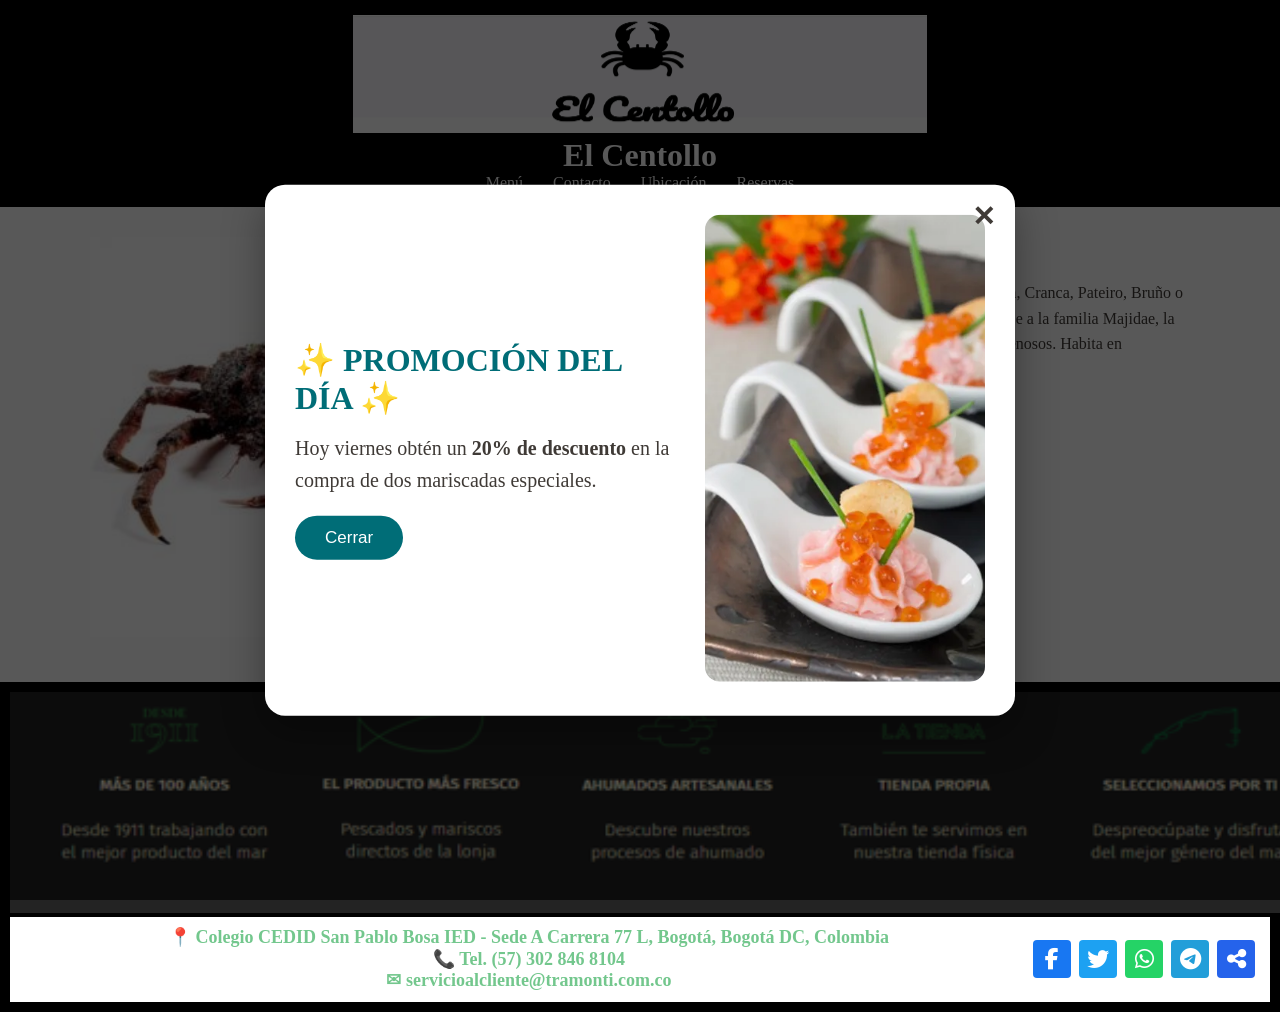
<file: Elcentollokarol-Abby/index.html>
<!DOCTYPE html>
<html lang="es">
<head>
  <meta charset="UTF-8">
  <meta name="viewport" content="width=device-width, initial-scale=1.0">
  <title>El Centollo</title>
  <link rel="stylesheet" href="style.css">
</head>
<body>
  <header>
  
    <div class="logo">
      <img src="imagenes/logo.png" alt="Logo del Centollo">
      <h1>El Centollo</h1>
    </div>
    <nav>
      <ul>
        <li><a href="menu.html">Menú</a></li>
        <li><a href="contacto.html">Contacto</a></li>
        <li><a href="ubicacion.html">Ubicación</a></li>
        <li><a href="reservas.html">Reservas</a></li>
      </ul>
    </nav>
    <link rel="stylesheet"href="https://cdnjs.cloudflare.com/ajax/libs/font-awesome/6.5.1/css/all.min.css">
  </header>

  <main class="contenido">
    <!-- Slider a la izquierda -->
    <section class="slider">
      <div class="slides">
        <img src="imagenes/centollo_0.jpg" class="active" alt="Centollo 1">
        <img src="imagenes/centollo_1.jpg" alt="Centollo 2">
        <img src="imagenes/centollo_2.webp" alt="Centollo 3">
        <img src="imagenes/centollo_3.jpg" alt="Centollo 4">
        <img src="imagenes/centollo_4.jfif" alt="Centollo 5">
      </div>
    </section>

    <!-- Texto a la derecha -->
    <section class="texto">
      <h2>Centollo</h2>
      <p>También conocido como Changurro o Txangurro, Cámbaro, Araña, Cranca, Pateiro, Bruño o Cangrejo velludo. Es un crustáceo braquiuro y decápodo. Pertenece a la familia Majidae, la misma que los Cangrejos. Vive en la costa en fondos rocosos y arenosos. Habita en profundidades mayores de 100m.</p>
      <p><strong>Centollo</strong> <em>Maja squinado</em><br>
      (Eng) Spiny spider crab<br>
      (Fr) Araignée européenne</p>
      <p><strong>Peso:</strong> 500 gr - 4 kg <strong>Dimensiones:</strong> 12 - 20 cm</p>
    </section>
  </main>

  <footer>
    <div class="imagen">
        <img src="imagenes/js.png">
    </div>

    <!-- Parte inferior -->
    <div class="footer-bottom">

        <div class="contacto">
            <p>📍 Colegio CEDID San Pablo Bosa IED - Sede A
                    Carrera 77 L, Bogotá, Bogotá DC, Colombia</p>
            <p>📞 Tel. (57) 302 846 8104</p>
            <p>✉ servicioalcliente@tramonti.com.co</p>
        </div>

        <div class="redes">
            <a href="https://www.facebook.com/" target="_blank">
                <i class="fab fa-facebook-f"></i>
            </a>
            <a href="https://x.com/" target="_blank">
                <i class="fab fa-twitter"></i>
            </a>
            <a href="https://www.whatsapp.com/?lang=es" target="_blank">
                <i class="fab fa-whatsapp"></i>
            </a>
            <a href="https://telegram.org/" target="_blank">
                <i class="fab fa-telegram-plane"></i>
            </a>
            <a href="https://www.tuaplicacion.com" target="_blank">
                <i class="fas fa-share-alt"></i>
            </a>
        </div>

    </div>
</footer>

<!-- ================= POPUP PROMOCIÓN ================= -->

<div id="overlay"></div>

<div id="popup">

    <span class="cerrar" onclick="cerrarPopup()">✕</span>

    <div class="popup-contenido">

        <div class="texto-popup">

            <h2>✨ PROMOCIÓN DEL DÍA ✨</h2>

            <p>
                Hoy viernes obtén un
                <strong>20% de descuento</strong>
                en la compra de dos mariscadas especiales.
            </p>

            <button class="btn-popup" onclick="cerrarPopup()">
                Cerrar
            </button>

        </div>

        <div class="imagen-popup">

            <img src="imagenes/mousse de salmon.png" alt="Promoción El Centollo">

        </div>

    </div>

</div>

<script src="script.js"></script>
</body>
</html>
</file>
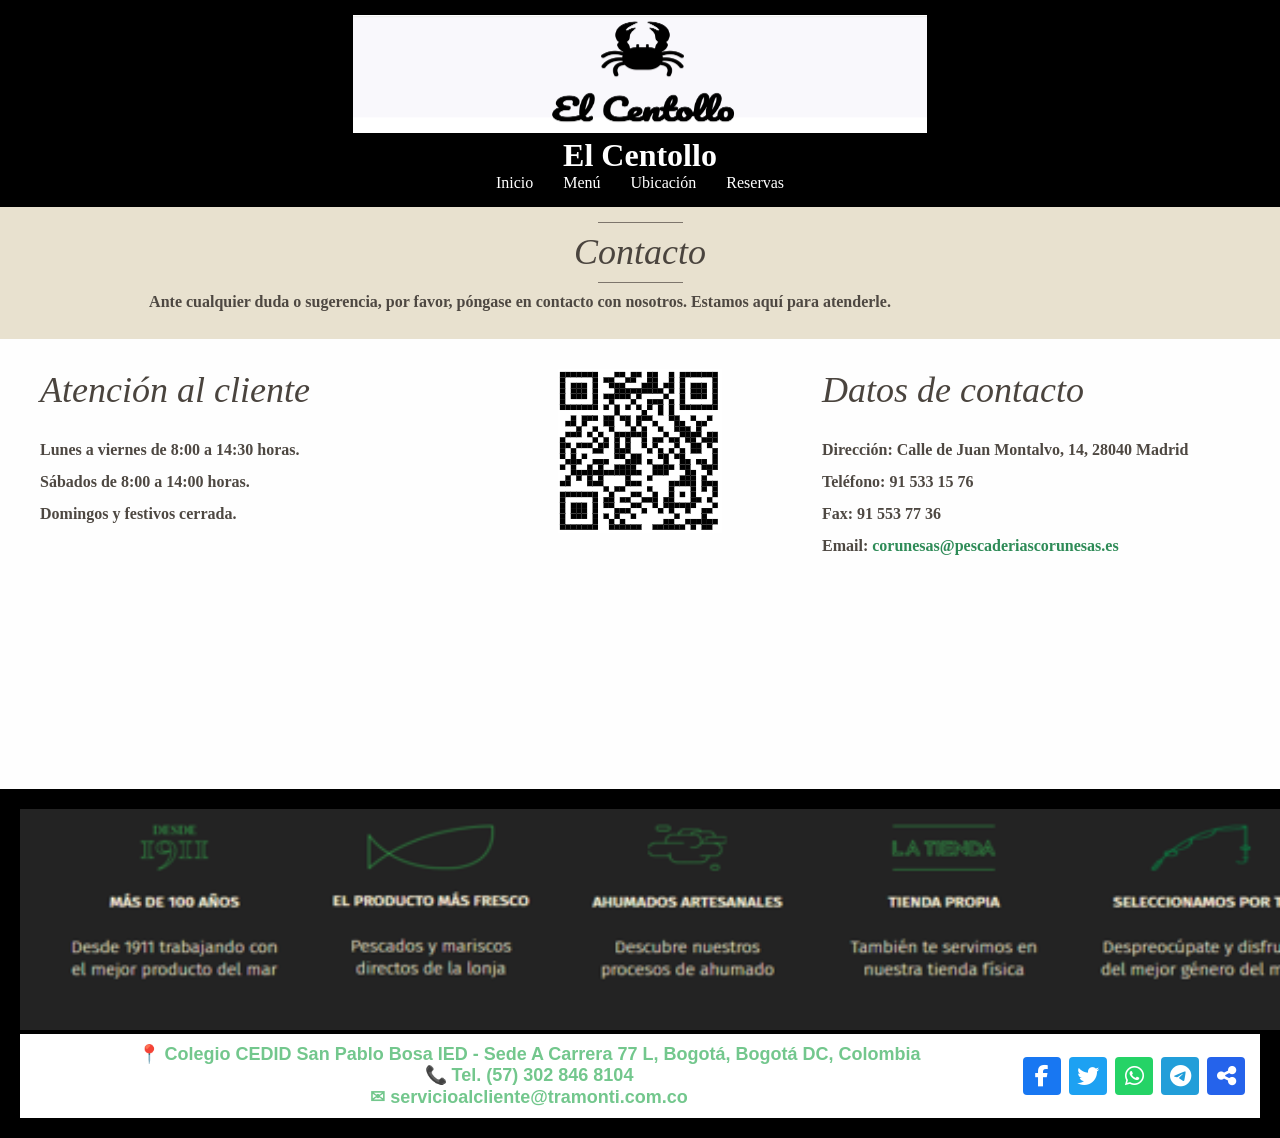
<file: Elcentollokarol-Abby/contacto.html>
<!DOCTYPE html>
<html lang="es">
<head>
    <meta charset="UTF-8">
    <meta name="viewport" content="width=device-width, initial-scale=1.0">
    <title>Contacto</title>
    <link rel="stylesheet" href="style.css">
</head>
  <header>
  
    <div class="logo">
      <img src="imagenes/logo.png" alt="Logo del Centollo">
      <h1>El Centollo</h1>
    </div>
    <nav>
      <ul>
        <li><a href="index.html">Inicio</a></li>
        <li><a href="menu.html">Menú</a></li>
        <li><a href="ubicacion.html">Ubicación</a></li>
        <li><a href="reservas.html">Reservas</a></li>
      </ul>
    </nav>
    <link rel="stylesheet"href="https://cdnjs.cloudflare.com/ajax/libs/font-awesome/6.5.1/css/all.min.css">
  </header>
<body>

<section class="contacto">
    <div class="cabecera">
        <div class="linea"></div>
        <h2>Contacto</h2>
        <div class="linea"></div>

        <p>
            Ante cualquier duda o sugerencia, por favor, póngase en contacto con nosotros.
            Estamos aquí para atenderle.
        </p>
    </div>

    <div class="contenido">
        <div class="columna">
            <h3>Atención al cliente</h3>

            <p>Lunes a viernes de 8:00 a 14:30 horas.</p>
            <p>Sábados de 8:00 a 14:00 horas.</p>
            <p>Domingos y festivos cerrada.</p>
        </div>
         <img src="imagenes/formulario contacto.png" alt="Formulario">

        <div class="columna">
            <h3>Datos de contacto</h3>

            <p>Dirección: Calle de Juan Montalvo, 14, 28040 Madrid</p>
            <p>Teléfono: 91 533 15 76</p>
            <p>Fax: 91 553 77 36</p>
            <p>Email: <a href="mailto:corunesas@pescaderiascorunesas.es">corunesas@pescaderiascorunesas.es</a></p>
        </div>
    </div>
</section>
 <footer class="footer">


<footer>
    <div class="imagen">
        <img src="imagenes/js.png">
    </div>
        <!-- Parte inferior -->
    <div class="footer-bottom">

        <div class="contacto">
            <p>📍 Colegio CEDID San Pablo Bosa IED - Sede A
                    Carrera 77 L, Bogotá, Bogotá DC, Colombia</p>
            <p>📞 Tel. (57) 302 846 8104</p>
            <p>✉ servicioalcliente@tramonti.com.co</p>
        </div>

<div class="redes">
    <a href="https://www.facebook.com/" target="_blank">
        <i class="fab fa-facebook-f"></i>
    </a>
    <a href="https://x.com/" target="_blank">
        <i class="fab fa-twitter"></i>
    </a>
    <a href="https://www.whatsapp.com/?lang=es" target="_blank">
        <i class="fab fa-whatsapp"></i>
    </a>
    <a href="https://telegram.org/" target="_blank">
        <i class="fab fa-telegram-plane"></i>
    </a>
    <a href="https://www.tuaplicacion.com" target="_blank">
        <i class="fas fa-share-alt"></i>
    </a>
</div>
    </div>
  </footer>

</footer>

</body>
</html>
</file>
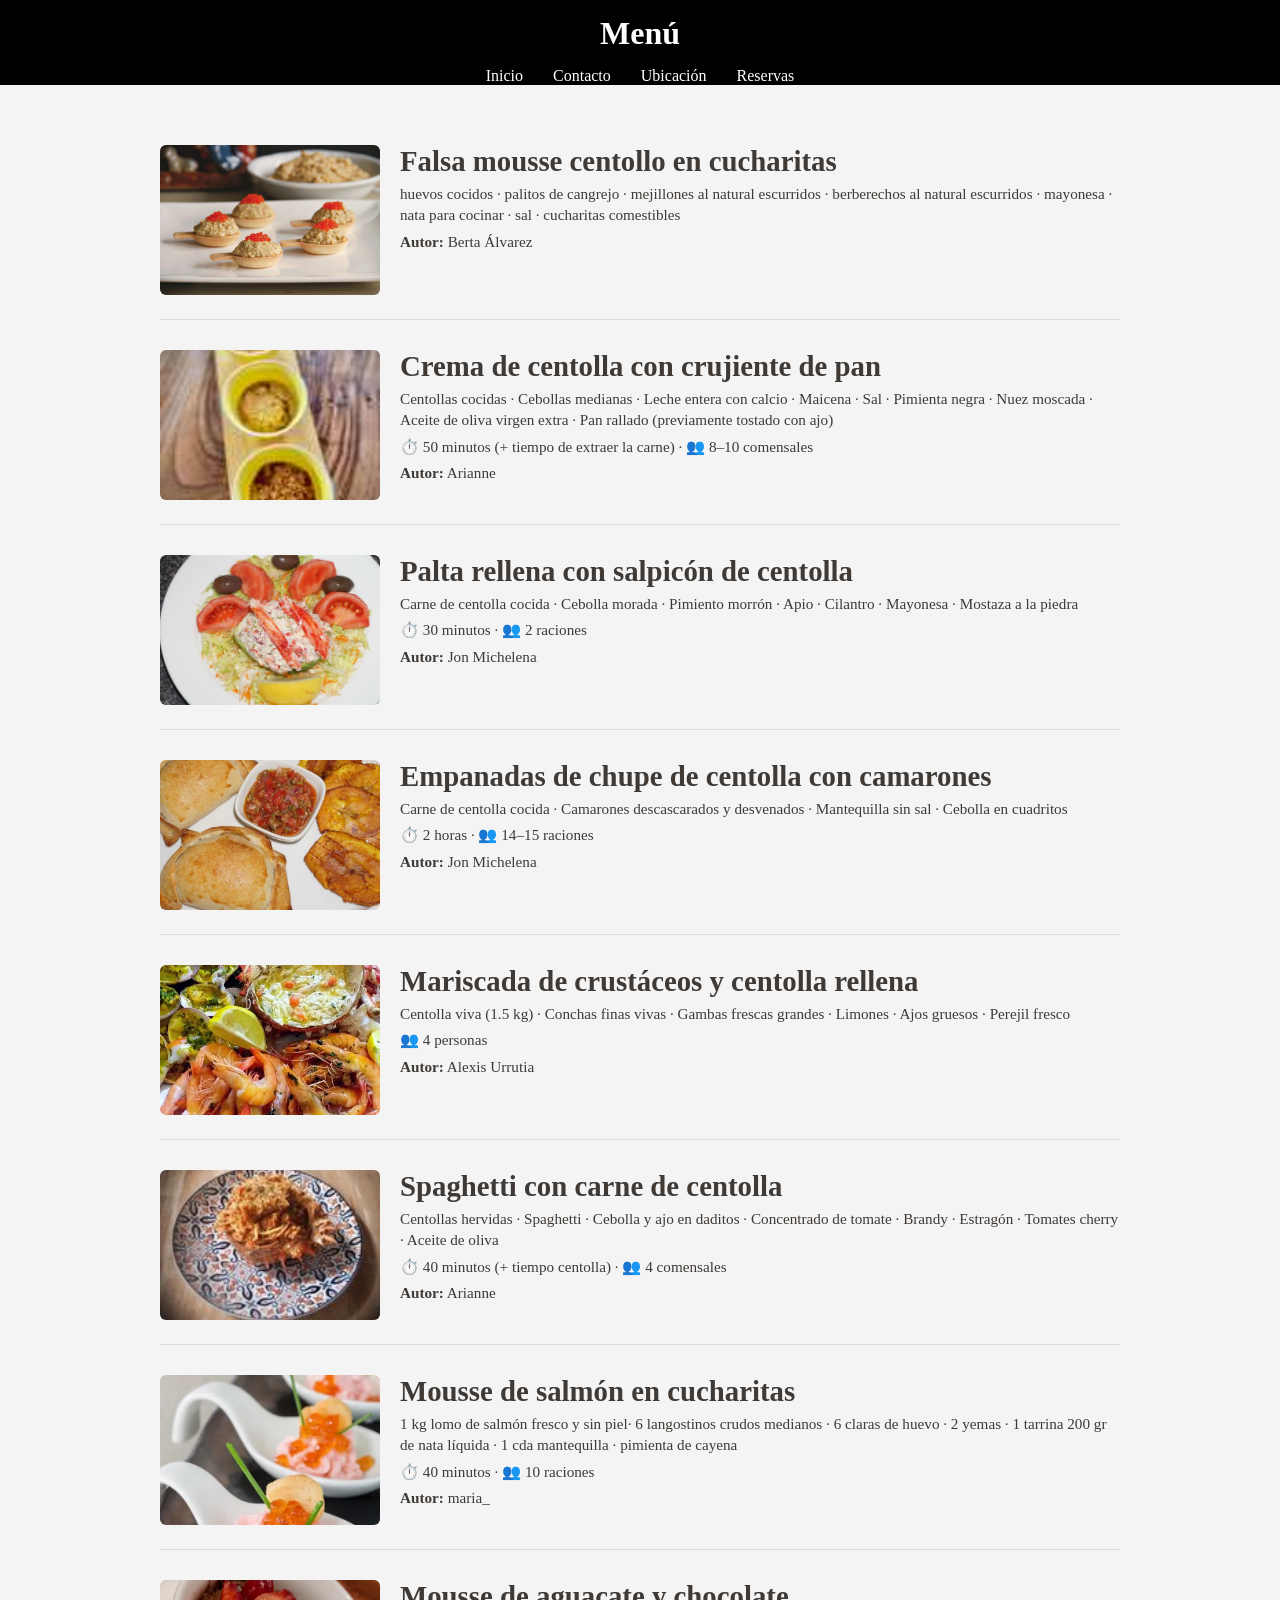
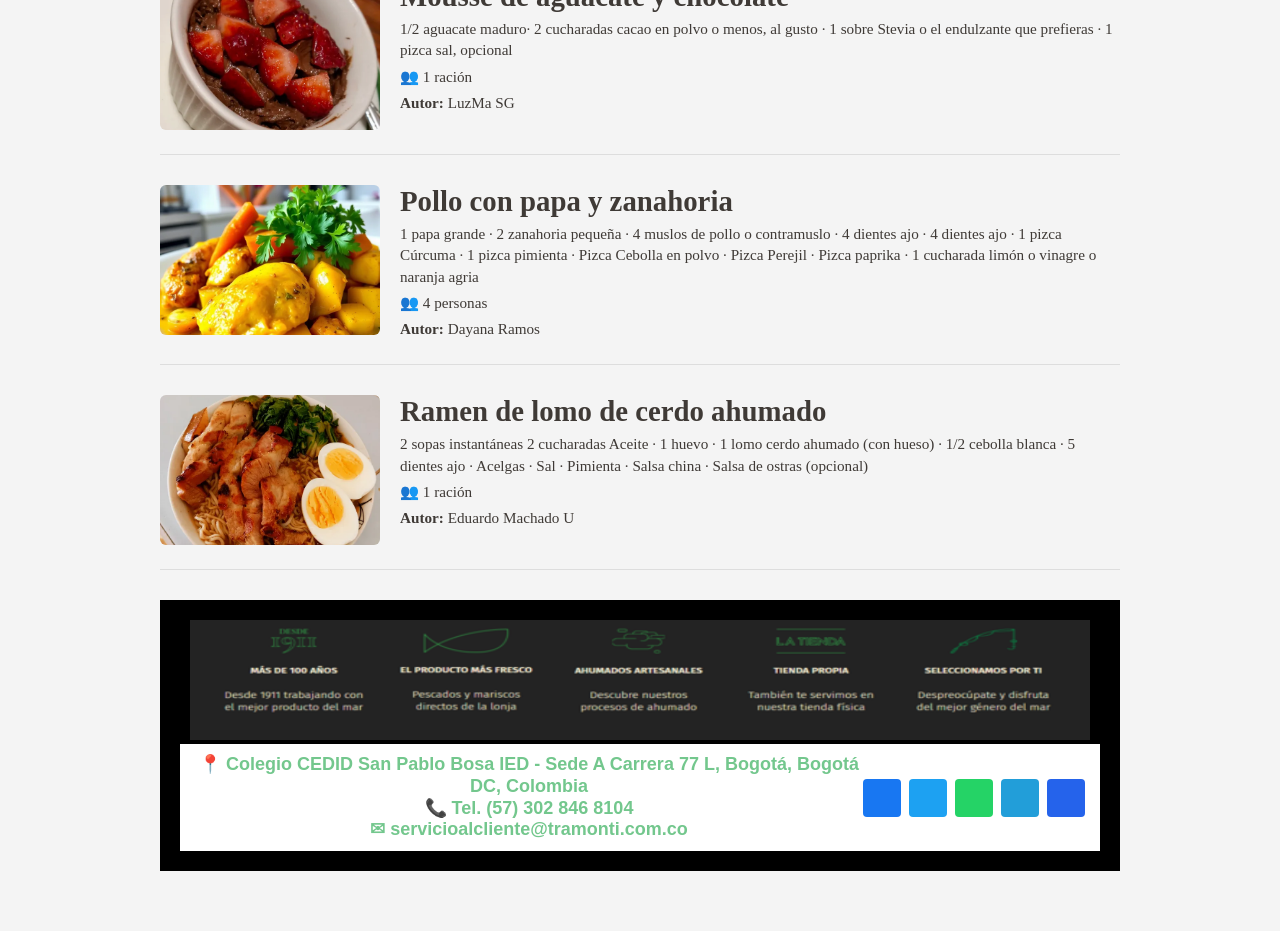
<file: Elcentollokarol-Abby/menu.html>
<!DOCTYPE html>
<html lang="es">
<head>
  <meta charset="UTF-8">
  <title>Menú - El Centollo</title>
  <link rel="stylesheet" href="style.css">
</head>
<body>

  <header>
    <h1>Menú</h1>
  </header>
   <nav>
      <ul>
        <li><a href="index.html">Inicio</a></li>
        <li><a href="contacto.html">Contacto</a></li>
        <li><a href="ubicacion.html">Ubicación</a></li>
        <li><a href="reservas.html">Reservas</a></li>
      </ul>
    </nav>

  <main class="menu-list">
    <section class="receta">
      <div class="imagen">
        <img src="imagenes/mousse.jpg" alt="Falsa mousse centollo en cucharitas">
      </div>
      <div class="texto">
        <h2>Falsa mousse centollo en cucharitas</h2>
        <p>huevos cocidos · palitos de cangrejo · mejillones al natural escurridos · berberechos al natural escurridos · mayonesa · nata para cocinar · sal · cucharitas comestibles</p>
        <p><strong>Autor:</strong> Berta Álvarez</p>
      </div>
    </section>

    <section class="receta">
      <div class="imagen">
        <img src="imagenes/crema.jpg" alt="Crema de centolla con crujiente de pan">
      </div>
      <div class="texto">
        <h2>Crema de centolla con crujiente de pan</h2>
        <p>Centollas cocidas · Cebollas medianas · Leche entera con calcio · Maicena · Sal · Pimienta negra · Nuez moscada · Aceite de oliva virgen extra · Pan rallado (previamente tostado con ajo)</p>
        <p>⏱️ 50 minutos (+ tiempo de extraer la carne) · 👥 8–10 comensales</p>
        <p><strong>Autor:</strong> Arianne</p>
      </div>
    </section>

    <section class="receta">
      <div class="imagen">
        <img src="imagenes/palta.jpg" alt="Palta rellena con salpicón de centolla">
      </div>
      <div class="texto">
        <h2>Palta rellena con salpicón de centolla</h2>
        <p>Carne de centolla cocida · Cebolla morada · Pimiento morrón · Apio · Cilantro · Mayonesa · Mostaza a la piedra</p>
        <p>⏱️ 30 minutos · 👥 2 raciones</p>
        <p><strong>Autor:</strong> Jon Michelena</p>
      </div>
    </section>

    <section class="receta">
      <div class="imagen">
        <img src="imagenes/empanadas.jpg" alt="Empanadas de chupe de centolla con camarones">
      </div>
      <div class="texto">
        <h2>Empanadas de chupe de centolla con camarones</h2>
        <p>Carne de centolla cocida · Camarones descascarados y desvenados · Mantequilla sin sal · Cebolla en cuadritos</p>
        <p>⏱️ 2 horas · 👥 14–15 raciones</p>
        <p><strong>Autor:</strong> Jon Michelena</p>
      </div>
    </section>

    <section class="receta">
      <div class="imagen">
        <img src="imagenes/mariscada.jpg" alt="Mariscada de crustáceos y centolla rellena">
      </div>
      <div class="texto">
        <h2>Mariscada de crustáceos y centolla rellena</h2>
        <p>Centolla viva (1.5 kg) · Conchas finas vivas · Gambas frescas grandes · Limones · Ajos gruesos · Perejil fresco</p>
        <p>👥 4 personas</p>
        <p><strong>Autor:</strong> Alexis Urrutia</p>
      </div>
    </section>

    <section class="receta">
      <div class="imagen">
        <img src="imagenes/spaghetti.jpg" alt="Spaghetti con carne de centolla">
      </div>
      <div class="texto">
        <h2>Spaghetti con carne de centolla</h2>
        <p>Centollas hervidas · Spaghetti · Cebolla y ajo en daditos · Concentrado de tomate · Brandy · Estragón · Tomates cherry · Aceite de oliva</p>
        <p>⏱️ 40 minutos (+ tiempo centolla) · 👥 4 comensales</p>
        <p><strong>Autor:</strong> Arianne</p>
      </div>
    </section>

      <section class="receta">
      <div class="imagen">
        <img src="imagenes/mousse de salmon.png" alt="Mousse de salmón en cucharitas">
      </div>
      <div class="texto">
        <h2>Mousse de salmón en cucharitas</h2>
        <p>1 kg lomo de salmón fresco y sin piel· 6 langostinos crudos medianos · 6 claras de huevo · 2 yemas · 1 tarrina 200 gr de nata líquida · 1 cda mantequilla ·  pimienta de cayena</p>
        <p>⏱️ 40 minutos · 👥 10 raciones</p>
        <p><strong>Autor:</strong> maria_</p>
      </div>
    </section>

      <section class="receta">
      <div class="imagen">
        <img src="imagenes/mouse chocolate.png" alt="Mousse de aguacate y chocolate">
      </div>
      <div class="texto">
        <h2>Mousse de aguacate y chocolate</h2>
        <p>1/2 aguacate maduro· 2 cucharadas cacao en polvo o menos, al gusto · 1 sobre Stevia o el endulzante que prefieras · 1 pizca sal, opcional</p>
        <p>👥 1 ración</p>
        <p><strong>Autor:</strong> LuzMa SG</p>
      </div>
    </section>

      <section class="receta">
      <div class="imagen">
        <img src="imagenes/pollo.png" alt="Pollo con papa y zanahoria">
      </div>
      <div class="texto">
        <h2>Pollo con papa y zanahoria</h2>
        <p>1 papa grande · 2 zanahoria pequeña · 4 muslos de pollo o contramuslo · 4 dientes ajo · 4 dientes ajo · 1 pizca Cúrcuma · 1 pizca pimienta · Pizca Cebolla en polvo · Pizca Perejil · Pizca paprika · 1 cucharada limón o vinagre o naranja agria</p>
        <p>👥 4 personas</p>
        <p><strong>Autor:</strong> Dayana Ramos</p>
      </div>
    </section>

      <section class="receta">
      <div class="imagen">
        <img src="imagenes/ramen.png" alt="Ramen de lomo de cerdo ahumado">
      </div>
      <div class="texto">
        <h2>Ramen de lomo de cerdo ahumado</h2>
        <p>2 sopas instantáneas 2 cucharadas Aceite · 1 huevo · 1 lomo cerdo ahumado (con hueso) · 1/2 cebolla blanca · 5 dientes ajo · Acelgas · Sal · Pimienta · Salsa china · Salsa de ostras (opcional)</p>
        <p>👥 1 ración</p>
        <p><strong>Autor:</strong> Eduardo Machado U</p>
      </div>
    </section>
     <footer class="footer">

<footer>
    <div class="imagen">
        <img src="imagenes/js.png" width="900" height="120">
    </div>
        <!-- Parte inferior -->
    <div class="footer-bottom">

        <div class="contacto">
            <p>📍 Colegio CEDID San Pablo Bosa IED - Sede A
                    Carrera 77 L, Bogotá, Bogotá DC, Colombia</p>
            <p>📞 Tel. (57) 302 846 8104</p>
            <p>✉ servicioalcliente@tramonti.com.co</p>
        </div>

<div class="redes">
    <a href="https://www.facebook.com/" target="_blank">
        <i class="fab fa-facebook-f"></i>
    </a>
    <a href="https://x.com/" target="_blank">
        <i class="fab fa-twitter"></i>
    </a>
    <a href="https://www.whatsapp.com/?lang=es" target="_blank">
        <i class="fab fa-whatsapp"></i>
    </a>
    <a href="https://telegram.org/" target="_blank">
        <i class="fab fa-telegram-plane"></i>
    </a>
    <a href="https://www.tuaplicacion.com" target="_blank">
        <i class="fas fa-share-alt"></i>
    </a>
</div>
    </div>
  </footer>
  </main>
</body>
</html>
</file>
<file: Elcentollokarol-Abby/style.css>
body {
  font-family: Arial, sans-serif;
  margin: 0;
  background: #fff;
  color: #222;
}

header {
  text-align: center;
  background: #000;
  color: #fff;
  padding: 10px 0;
}

nav ul {
  list-style: none;
  display: flex;
  justify-content: center;
  margin: 0;
  padding: 0;
  background: #000;
}

nav ul li {
  margin: 0 15px;
}

nav ul li a {
  color: #fff;
  text-decoration: none;
}

.contenido {
  display: flex;
  justify-content: center;
  align-items: flex-start;
  gap: 40px;
  padding: 40px;
}

/* Slider a la izquierda */
.slider {
  width: 40%;
  max-width: 400px;
  overflow: hidden;
}

.slides img {
  width: 100%;
  display: none;
}

.slides img.active {
  display: block;
}

/* Texto a la derecha */
.texto {
  width: 50%;
}

.texto h2 {
  font-size: 1.8em;
  margin-bottom: 10px;
}

.texto p {
  line-height: 1.6;
  margin-bottom: 10px;
}

footer {
  background: #000;
  color: #fff;
  text-align: center;
  padding: 10px;
}
body {
  font-family: Arial, sans-serif;
  margin: 0;
  background: #fff;
  color: #222;
}

header {
  background: #000;
  color: #fff;
  text-align: center;
  padding: 15px 0;
}

.menu-list {
  max-width: 1000px;
  margin: 40px auto;
  padding: 20px;
}

.receta {
  display: flex;
  align-items: flex-start;
  gap: 20px;
  margin-bottom: 30px;
  padding-bottom: 20px;
  border-bottom: 1px solid #ddd;
}

.receta .imagen {
  flex: 0 0 220px; /* ancho fijo para la imagen */
}

.receta .imagen img {
  width: 100%;
  border-radius: 6px;
}

.receta .texto {
  flex: 1;
}

.receta h2 {
  color: black
  font-size: 1.0em;
  margin-bottom: 5px;
}

.receta p {
  margin: 5px 0;
  font-size: 0.95em;
  line-height: 1.4;
}
.receta .imagen {
  flex: 0 0 220px; /* ancho fijo */
}

.receta .imagen img {
  width: 220px;      /* mismo ancho */
  height: 150px;     /* mismo alto */
  object-fit: cover; /* recorta la imagen para que no se deforme */
  border-radius: 6px;
}
*{
    margin:0;
    padding:0;
    box-sizing:border-box;
}

body{
    font-family: Georgia, "Times New Roman", serif;
    background:#ffffff;
    color:#3f3a36;
}

.contacto{
    width:100%;
}

/* CABECERA */
.cabecera{
    background:#e8e1cf;
    text-align:center;
    padding:15px 20px 25px;
}

.linea{
    width:85px;
    height:1px;
    background:#7d756c;
    margin:0 auto 8px;
}

.cabecera h2{
    font-size:36px;
    font-style:italic;
    font-weight:400;
    color:#4a443e;
    margin-bottom:8px;
}

.cabecera p{
    font-size:16px;
    color:#4e4842;
    max-width:1000px;
    margin:0 auto;
    line-height:1.4;
}

/* CONTENIDO */
.contenido{
    background:#fefefe;
    display:flex;
    justify-content:center;
    gap:100px;
    padding:30px 40px 45px;
    min-height:50vh;
}

.columna{
    width:420px;
}

.columna h3{
    font-size:36px;
    font-style:italic;
    font-weight:400;
    color:#4a443e;
    margin-bottom:22px;
}

.columna p{
    font-size:16px;
    line-height:2;
    color:#4e4842;
}

.columna a{
    color:#2e8b57;
    text-decoration:none;
}

.columna a:hover{
    text-decoration:underline;
}
body{
    font-family: Georgia, "Times New Roman", serif;
    background: #f4f4f4;
    color: #3f3a36;
}
.footer{
    width:100%;
    font-family:Arial, sans-serif;
}

/* FRANJA OSCURA */
.footer-top{
    background:#202020;
    color:white;
    display:flex;
    justify-content:space-between;
    padding:15px 25px;
}

.footer-top .item{
    width:18%;
    text-align:center;
}

.footer-top img{
    height:35px;
    margin-bottom:10px;
}

.footer-top h4{
    font-size:11px;
    margin-bottom:8px;
    font-weight:700;
}

.footer-top p{
    font-size:12px;
    color:#cfcfcf;
    line-height:1.4;
}

/* FRANJA BLANCA */
.footer-bottom{
    background:white;
    display:flex;
    justify-content:space-between;
    align-items:center;
    padding:10px 15px;
}

.contacto{
    color:#73c78d;
    font-weight:bold;
    font-size:18px;
    line-height:1.2;
}

.contacto p{
    margin:0;
}

.redes{
    display:flex;
    gap:8px;
}

.redes a{
    width:38px;
    height:38px;
    display:flex;
    align-items:center;
    justify-content:center;
    color:white;
    text-decoration:none;
    border-radius:4px;
    font-size:22px;
}

.redes a:nth-child(1){
    background:#1877f2;
}

.redes a:nth-child(2){
    background:#1da1f2;
}

.redes a:nth-child(3){
    background:#25d366;
}

.redes a:nth-child(4){
    background:#229ed9;
}

.redes a:nth-child(5){
    background:#2563eb;
}
.contenedor{
    width: 85%;
    margin: 40px auto;
}

.contenedor h2{
    text-align: center;
    font-size: 30px;
    margin-bottom: 40px;
    color: #000000;
    font-weight: bold;
}

.integrante{
    display: flex;
    justify-content: space-between;
    align-items: center;
    background: #fff;
    border: 2px solid #dcdcdc;
    border-radius: 15px;
    padding: 25px;
    margin-bottom: 30px;
    box-shadow: 0 4px 12px rgba(0,0,0,.1);
    transition: 0.3s;
}

.integrante:hover{
    transform: translateY(-5px);
    box-shadow: 0 8px 20px rgba(0,0,0,.15);
}

.info{
    flex: 1;
    padding-right: 30px;
}

.info h3{
    font-size: 28px;
    color: #000000;
    margin-bottom: 15px;
}

.info p{
    font-size: 18px;
    color: #000000;
    line-height: 1.8;
}

.integrante img{
    width: 140px;
    height: 140px;
    border-radius: 50%;
    object-fit: cover;
    border: 5px solid #000000;
}

/* Responsive */
@media(max-width:768px){
    .integrante{
        flex-direction: column;
        text-align: center;
    }

    .info{
        padding-right: 0;
        margin-bottom: 20px;
    }
}

.banner-cangrejo{
    width:100%;
    min-height:500px;
    display:flex;
    align-items:center;
    justify-content:space-between;
    padding:60px 8%;
    background:linear-gradient(
        rgba(0,0,0,.5),
        rgba(0,0,0,.5)
    ),
    url('img/fondo-mariscos.jpg');

    background-size:cover;
    background-position:center;
    color:white;
}

.banner-texto{
    max-width:600px;
}

.promo{
    background:#ff9800;
    padding:10px 20px;
    border-radius:30px;
    font-weight:bold;
    font-size:15px;
}

.banner-texto h1{
    font-size:60px;
    margin:20px 0;
    line-height:1.1;
}

.banner-texto p{
    font-size:20px;
    line-height:1.8;
    margin-bottom:25px;
}

.precio{
    margin-bottom:25px;
}

.antes{
    text-decoration:line-through;
    font-size:28px;
    color:#ddd;
    margin-right:15px;
}

.ahora{
    font-size:50px;
    font-weight:bold;
    color:#ffd54f;
}

.btn-pedir{
    display:inline-block;
    background:#e53935;
    color:white;
    text-decoration:none;
    padding:15px 35px;
    border-radius:40px;
    font-size:18px;
    font-weight:bold;
    transition:.3s;
}

.btn-pedir:hover{
    background:#c62828;
}

.banner-imagen img{
    width:500px;
    max-width:100%;
    border-radius:20px;
    box-shadow:0 10px 30px rgba(0,0,0,.4);
}

@media(max-width:900px){

    .banner-cangrejo{
        flex-direction:column;
        text-align:center;
    }

    .banner-texto h1{
        font-size:40px;
    }

    .banner-imagen{
        margin-top:30px;
    }

    .banner-imagen img{
        width:100%;
    }
}
/* ===== FONDO OSCURO ===== */
#overlay{
    position: fixed;
    top: 0;
    left: 0;
    width: 100%;
    height: 100%;
    background: rgba(0,0,0,.65);
    display: none;
    z-index: 999;
}

/* ===== VENTANA ===== */
#popup{
    position: fixed;
    top: 50%;
    left: 50%;
    transform: translate(-50%,-50%);
    width: 750px;
    max-width: 90%;
    background: #fff;
    border-radius: 20px;
    box-shadow: 0 15px 40px rgba(0,0,0,.35);
    display: none;
    z-index: 1000;
    overflow: hidden;
}

/* Contenido */
.popup-contenido{
    display: flex;
    align-items: center;
    justify-content: space-between;
    padding: 30px;
    gap: 25px;
}

.texto-popup{
    flex: 1;
}

.texto-popup h2{
    color: #006d77;
    font-size: 32px;
    margin-bottom: 15px;
}

.texto-popup p{
    font-size: 20px;
    line-height: 1.6;
}

.btn-popup{
    margin-top: 20px;
    background: #006d77;
    color: white;
    border: none;
    padding: 12px 30px;
    border-radius: 30px;
    cursor: pointer;
    font-size: 17px;
}

.btn-popup:hover{
    background: #014d55;
}

.imagen-popup img{
    width: 280px;
    border-radius: 15px;
}

.cerrar{
    position: absolute;
    top: 15px;
    right: 20px;
    font-size: 28px;
    cursor: pointer;
    font-weight: bold;
}
</file>
